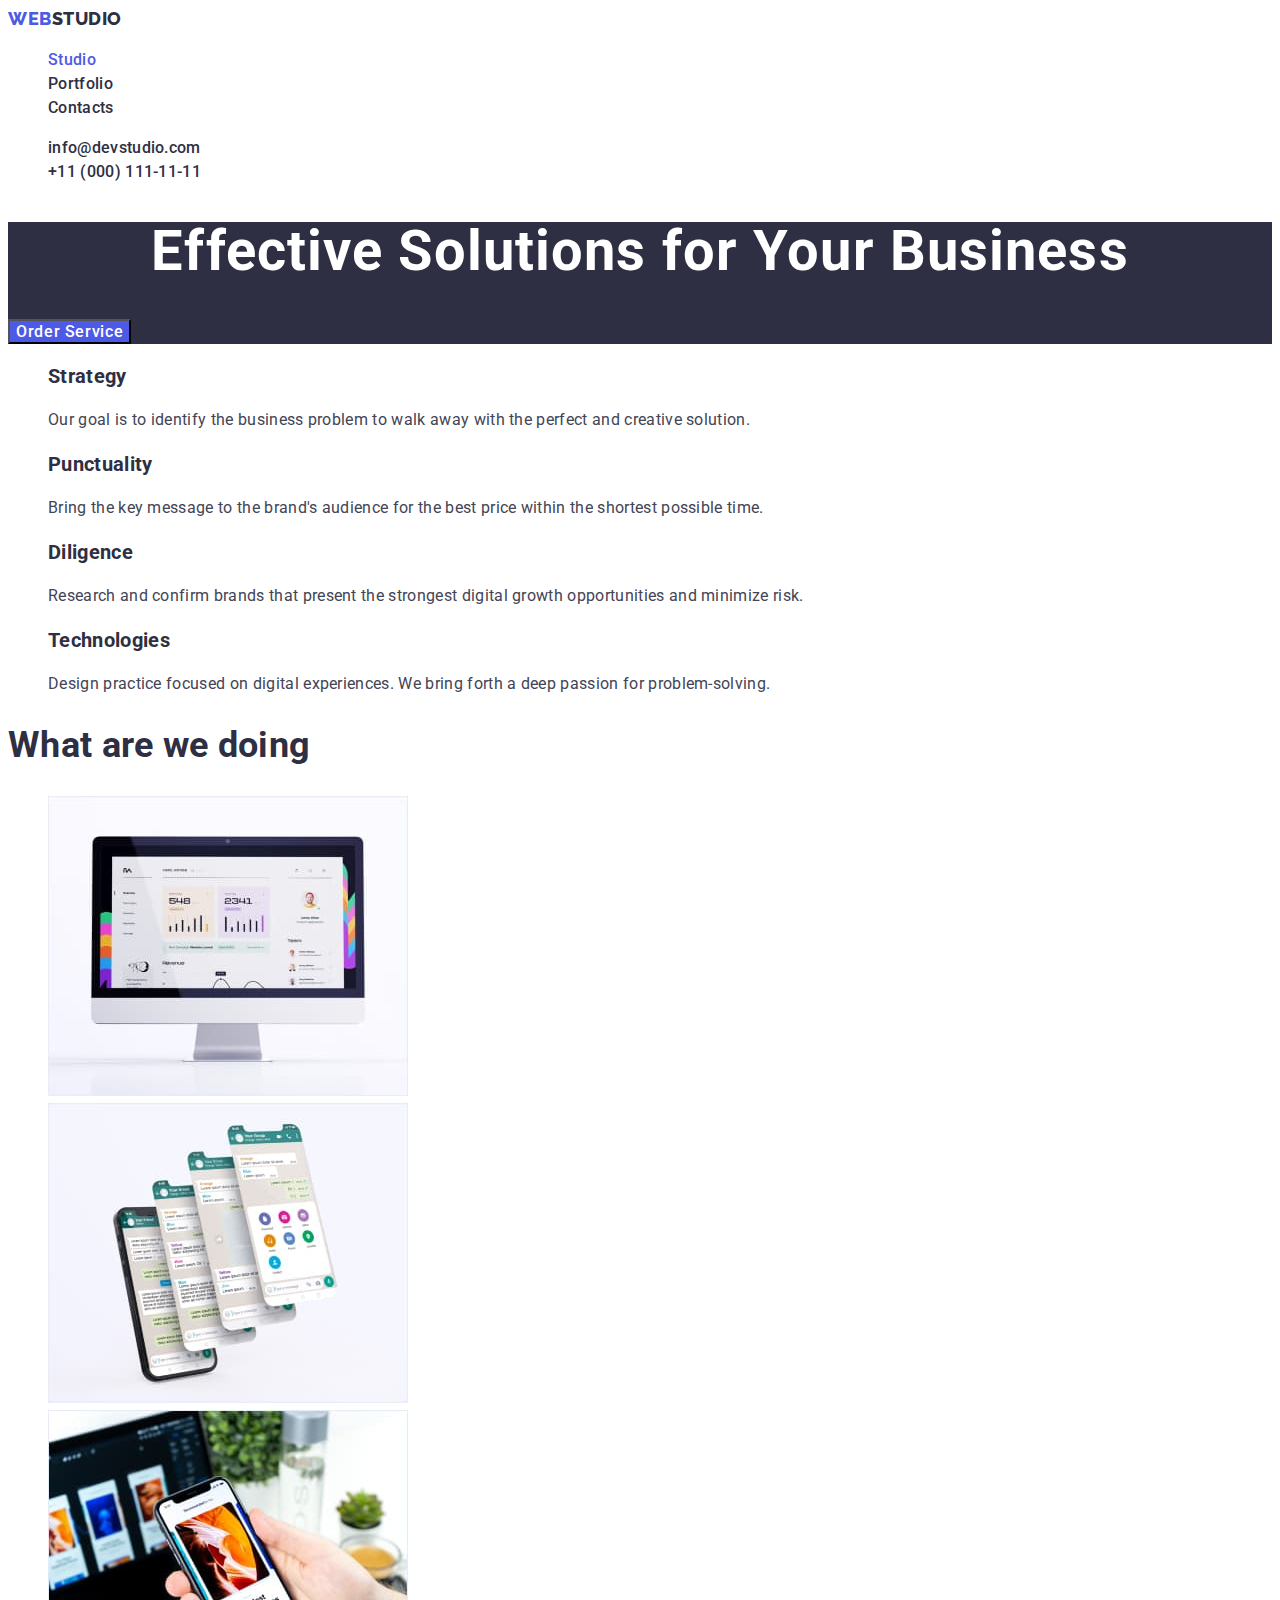
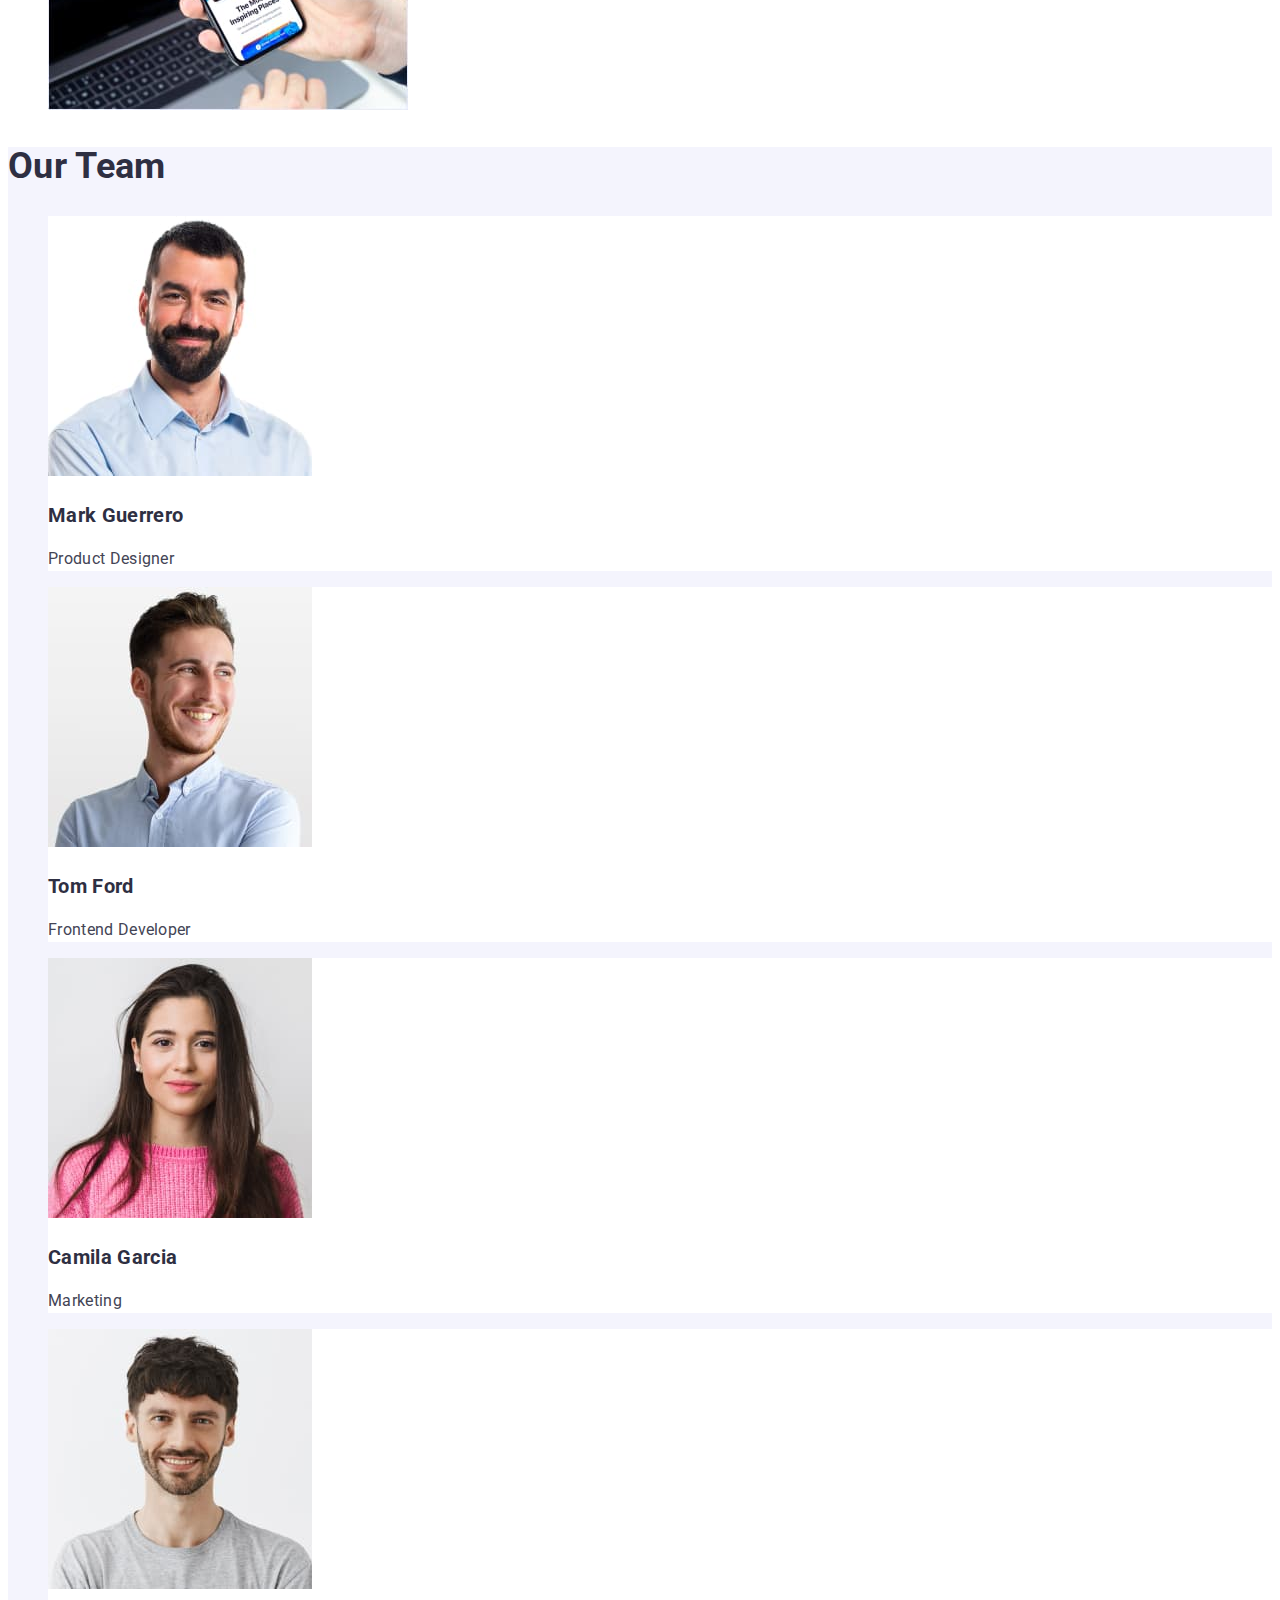
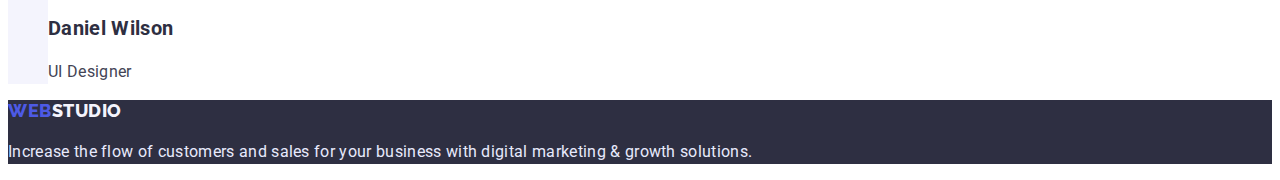
<file: index.html>
<!DOCTYPE html>
<html lang="en">
  <head>
    <meta charset="UTF-8" />
    <meta http-equiv="X-UA-Compatible" content="IE=edge" />
    <meta name="viewport" content="width=device-width, initial-scale=1.0" />
    <title>Webstudio</title>
    <link rel="preconnect" href="https://fonts.googleapis.com" />
    <link rel="preconnect" href="https://fonts.gstatic.com" crossorigin />
    <link
      href="https://fonts.googleapis.com/css2?family=Raleway:wght@800&family=Roboto:wght@400;500;700;900&display=swap"
      rel="stylesheet"
    />
    <link rel="stylesheet" href="./css/styles.css" />
  </head>
  <body>
    <header>
      <nav>
        <a class="logo" href="./index.html"><span>WEB</span>STUDIO</a>
        <ul class="site-nav list">
          <li><a class="link current" href="./index.html">Studio</a></li>
          <li><a class="link" href="./portfolio.html">Portfolio</a></li>
          <li><a class="link" href="#">Contacts</a></li>
        </ul>
      </nav>

      <ul class="contact-nav list">
        <li>
          <a class="link" href="mailto:info@devstudio.com">info@devstudio.com</a>
        </li>

        <li>
          <a class="link" href="tel:+11(000)1111111">+11 (000) 111-11-11</a>
        </li>
      </ul>
    </header>

    <main>
      <section class="hero">
        <h1 class="hero-title">Effective Solutions for Your Business</h1>
        <button class="hero-button" type="button">Order Service</button>
      </section>

      <section>
        <h2 class="visually-hidden">Advantages</h2>
        <ul class="list">
          <li>
            <h3 class="title">Strategy</h3>
            <p>
              Our goal is to identify the business problem to walk away with the perfect and
              creative solution.
            </p>
          </li>
          <li>
            <h3 class="title">Punctuality</h3>
            <p>
              Bring the key message to the brand's audience for the best price within the shortest
              possible time.
            </p>
          </li>
          <li>
            <h3 class="title">Diligence</h3>
            <p>
              Research and confirm brands that present the strongest digital growth opportunities
              and minimize risk.
            </p>
          </li>
          <li>
            <h3 class="title">Technologies</h3>
            <p>
              Design practice focused on digital experiences. We bring forth a deep passion for
              problem-solving.
            </p>
          </li>
        </ul>
      </section>

      <section class="work">
        <h2 class="work-title">What are we doing</h2>
        <ul class="list">
          <li>
            <img src="./images/platform1.jpg" alt="platform1" width="360" height="300" />
          </li>
          <li>
            <img src="./images/platform2.jpg" alt="platform2" width="360" height="300" />
          </li>
          <li>
            <img src="./images/platform3.jpg" alt="platform3" width="360" height="300" />
          </li>
        </ul>
      </section>

      <section class="team">
        <h2 class="team-title">Our Team</h2>
        <ul class="list">
          <li class="team-item">
            <img
              src="./images/team/photo_guerrero.jpg"
              alt="Marc Guerrero photo"
              width="264"
              height="260"
            />
            <h3 class="title">Mark Guerrero</h3>
            <p>Product Designer</p>
          </li>
          <li class="team-item">
            <img src="./images/team/photo_ford.jpg" alt="Tom Ford photo" width="264" height="260" />
            <h3 class="title">Tom Ford</h3>
            <p>Frontend Developer</p>
          </li>
          <li class="team-item">
            <img
              src="./images/team/photo_garcia.jpg"
              alt="Camila Garcia photo"
              width="264"
              height="260"
            />
            <h3 class="title">Camila Garcia</h3>
            <p>Marketing</p>
          </li>
          <li class="team-item">
            <img
              src="./images/team/photo_wilson.jpg"
              alt="Daniel Wilson photo"
              width="264"
              height="260"
            />
            <h3 class="title">Daniel Wilson</h3>
            <p>UI Designer</p>
          </li>
        </ul>
      </section>
    </main>

    <footer class="footer-main">
      <a class="logo" href="./index.html"><span>WEB</span>STUDIO</a>
      <p class="desc">
        Increase the flow of customers and sales for your business with digital marketing & growth
        solutions.
      </p>
    </footer>
  </body>
</html>
</file>
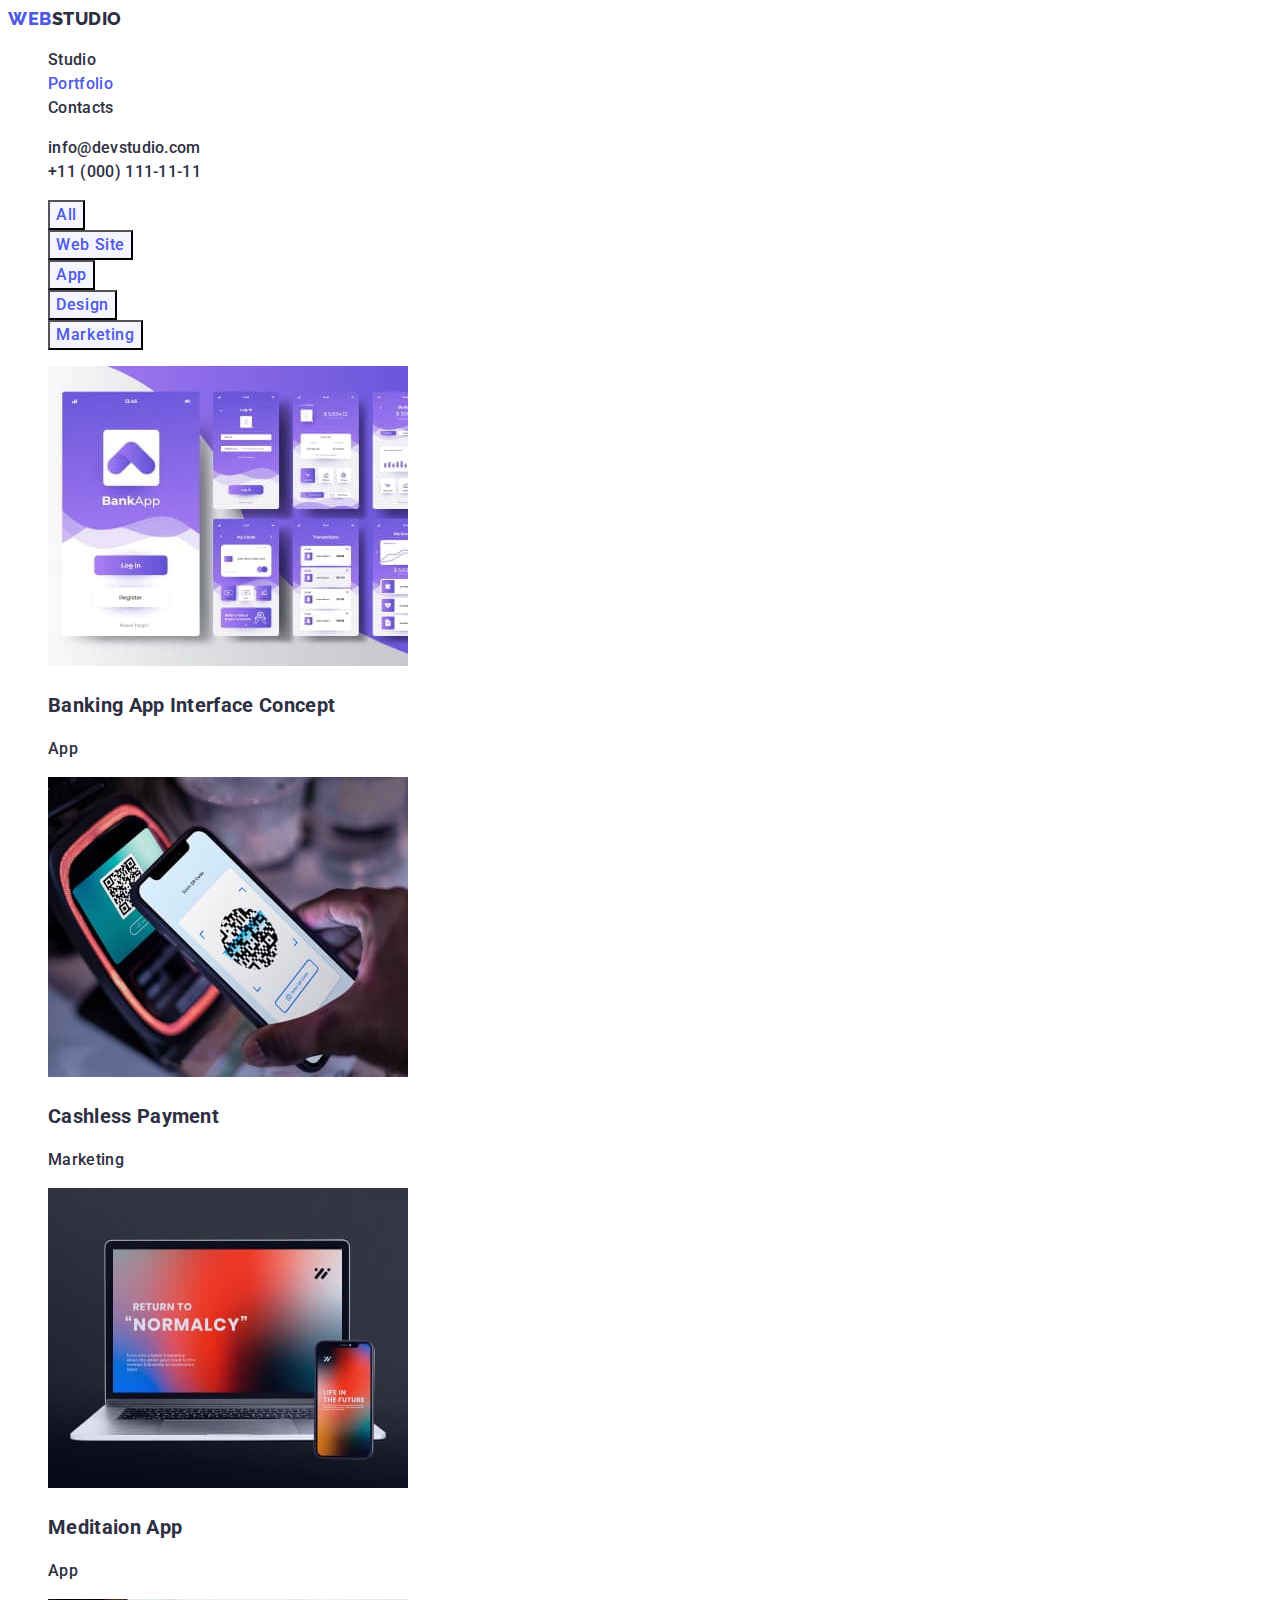
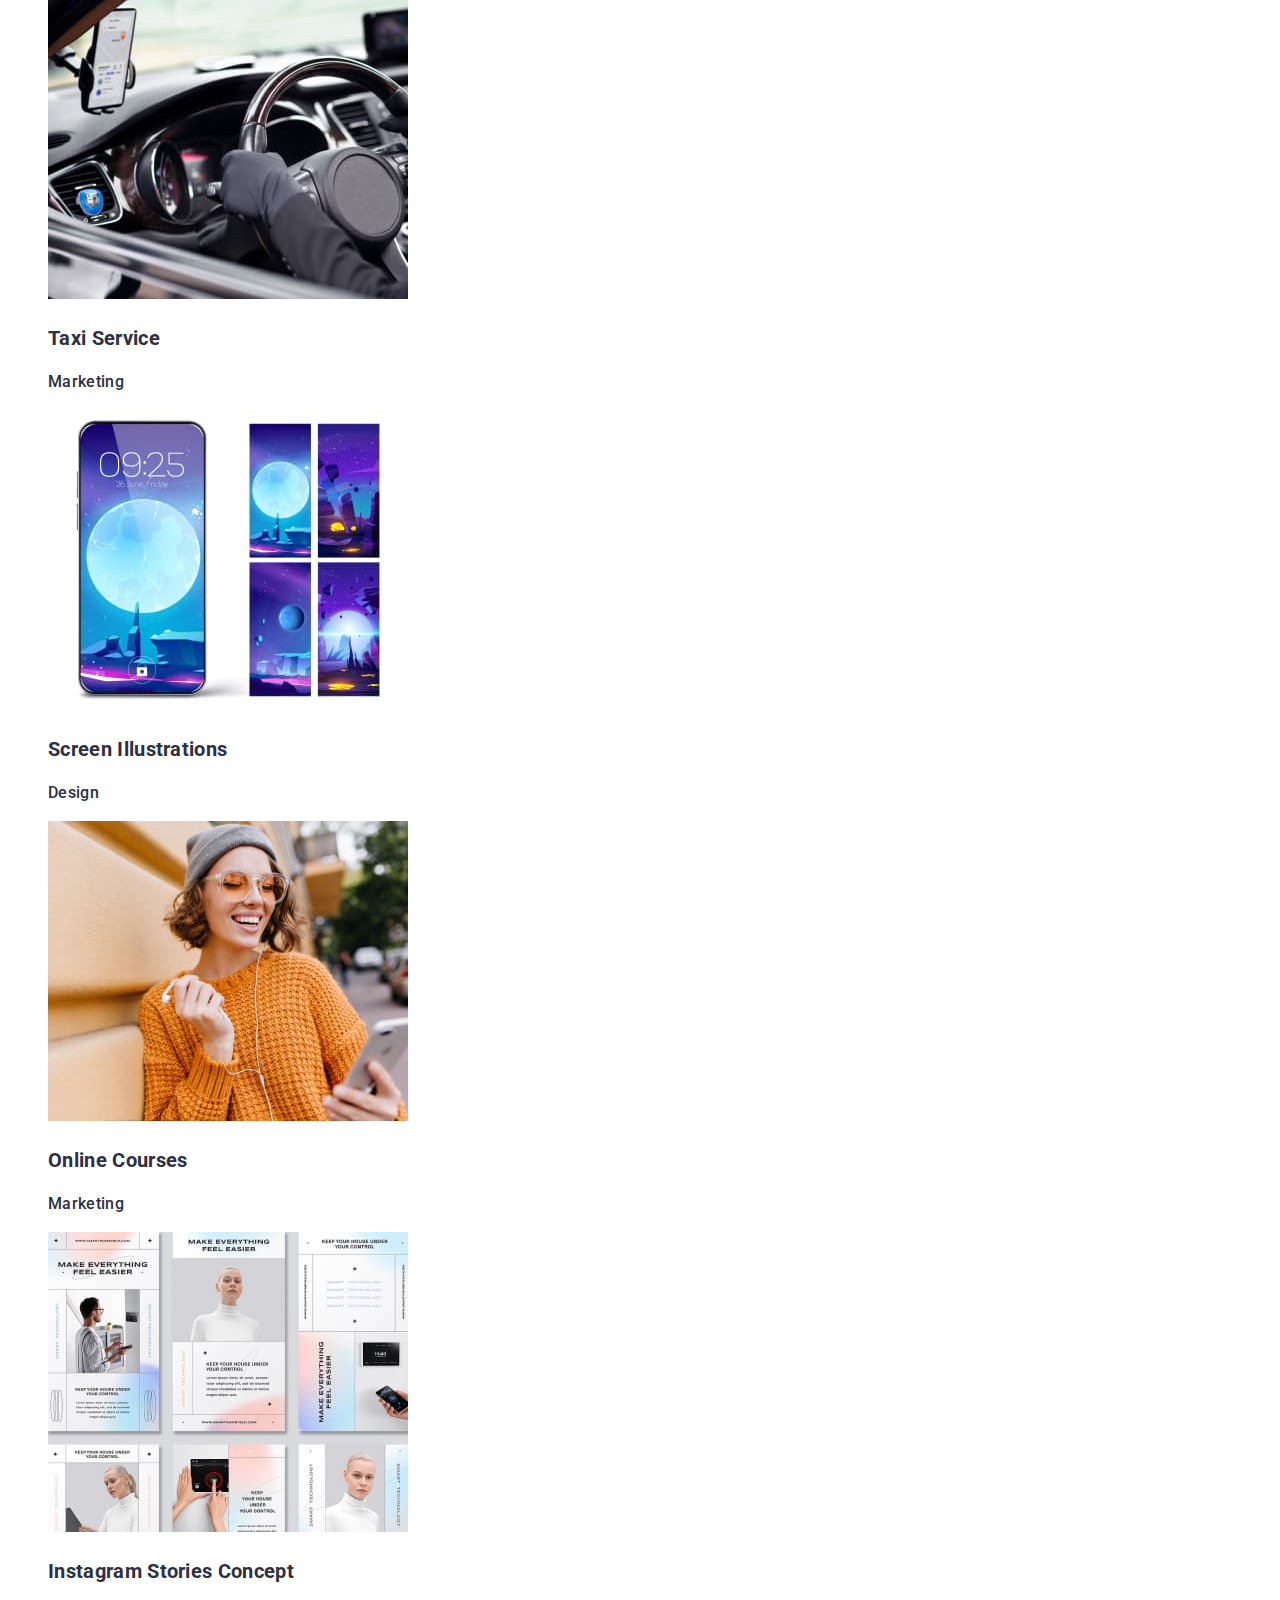
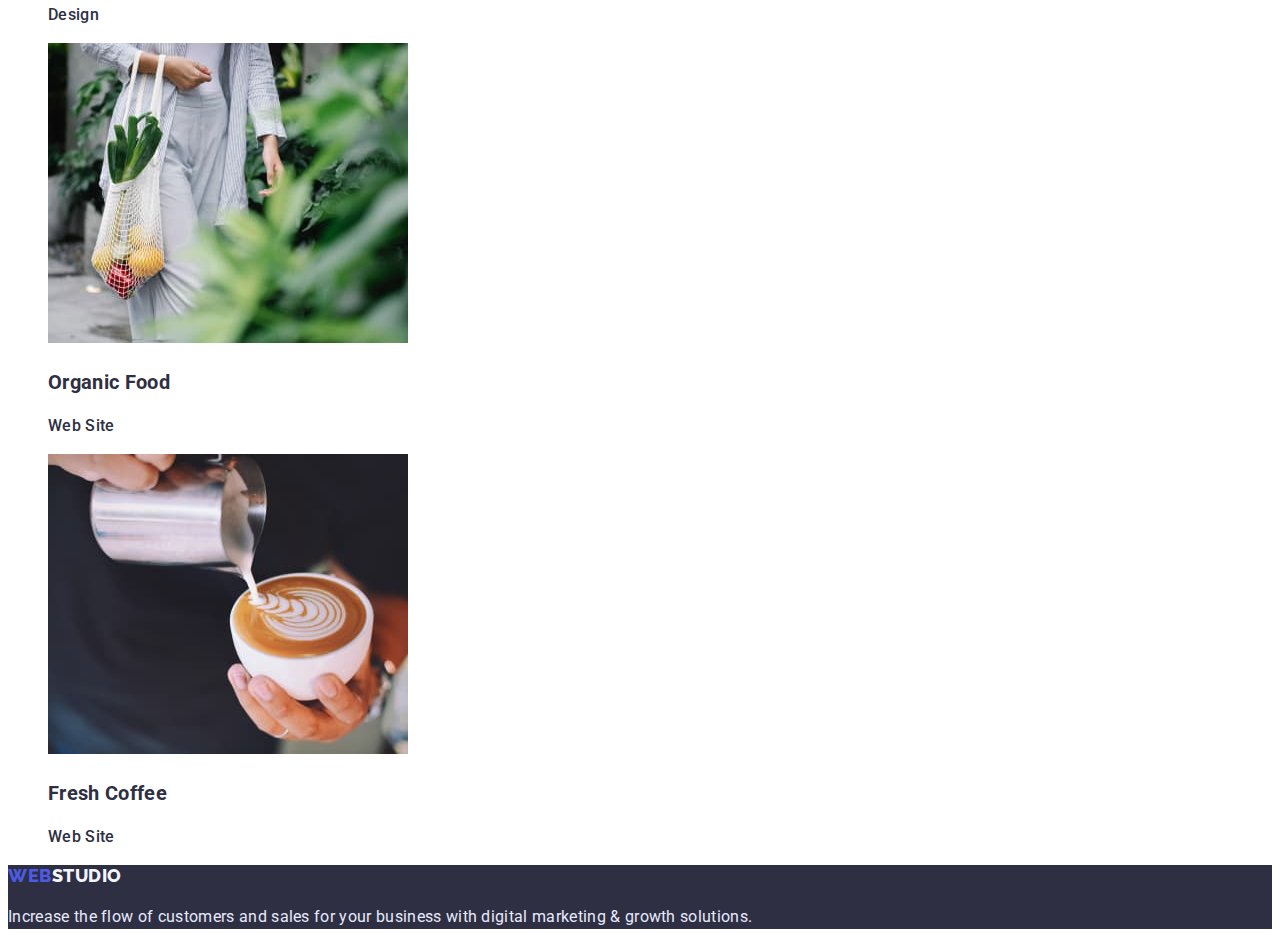
<file: portfolio.html>
<!DOCTYPE html>
<html lang="en">
  <head>
    <meta charset="UTF-8" />
    <meta http-equiv="X-UA-Compatible" content="IE=edge" />
    <meta name="viewport" content="width=device-width, initial-scale=1.0" />
    <title>Webstudio</title>
    <link rel="preconnect" href="https://fonts.googleapis.com" />
    <link rel="preconnect" href="https://fonts.gstatic.com" crossorigin />
    <link
      href="https://fonts.googleapis.com/css2?family=Raleway:wght@700&family=Roboto:wght@400;500;700;900&display=swap"
      rel="stylesheet"
    />
    <link rel="stylesheet" href="./css/styles.css" />
  </head>
  <body>
    <header>
      <nav>
        <a class="logo" href="./index.html"><span>WEB</span>STUDIO</a>
        <ul class="site-nav list">
          <li><a class="link" href="./index.html">Studio</a></li>
          <li><a class="link current" href="./portfolio.html">Portfolio</a></li>
          <li><a class="link" href="#">Contacts</a></li>
        </ul>
      </nav>

      <ul class="contact-nav list">
        <li>
          <a class="link" href="mailto:info@devstudio.com">info@devstudio.com</a>
        </li>

        <li>
          <a class="link" href="tel:+11(000)1111111">+11 (000) 111-11-11</a>
        </li>
      </ul>
    </header>

    <main>
      <section class="portfolio">
        <h2 class="visually-hidden">Portfolio</h2>
        <ul class="filter list">
          <li><button class="filter-item" type="button">All</button></li>
          <li><button class="filter-item" type="button">Web Site</button></li>
          <li><button class="filter-item" type="button">App</button></li>
          <li><button class="filter-item" type="button">Design</button></li>
          <li><button class="filter-item" type="button">Marketing</button></li>
        </ul>

        <ul class="examples-work list">
          <li>
            <a class="link" href="/">
              <img src="./images/portfolio/work1.jpg" alt="Banking app photo" />
              <h3 class="title">Banking App Interface Concept</h3>
              <p>App</p>
            </a>
          </li>
          <li>
            <a class="link" href="/">
              <img src="./images/portfolio/work2.jpg" alt="Cashless payment site photo" />
              <h3 class="title">Cashless Payment</h3>
              <p>Marketing</p>
            </a>
          </li>
          <li>
            <a class="link" href="/">
              <img src="./images/portfolio/work3.jpg" alt="Meditaion app photo" />
              <h3 class="title">Meditaion App</h3>
              <p>App</p>
            </a>
          </li>
          <li>
            <a class="link" href="/">
              <img src="./images/portfolio/work4.jpg" alt="Taxi service site photo" />
              <h3 class="title">Taxi Service</h3>
              <p>Marketing</p>
            </a>
          </li>
          <li>
            <a class="link" href="/">
              <img src="./images/portfolio/work5.jpg" alt="Screen illustrations site photo" />
              <h3 class="title">Screen Illustrations</h3>
              <p>Design</p>
            </a>
          </li>
          <li>
            <a class="link" href="/">
              <img src="./images/portfolio/work6.jpg" alt="Online courses site photo" />
              <h3 class="title">Online Courses</h3>
              <p>Marketing</p>
            </a>
          </li>
          <li>
            <a class="link" href="/">
              <img src="./images/portfolio/work7.jpg" alt="Instagram stories concept site photo" />
              <h3 class="title">Instagram Stories Concept</h3>
              <p>Design</p>
            </a>
          </li>
          <li>
            <a class="link" href="/">
              <img src="./images/portfolio/work8.jpg" alt="Organic food site photo" />
              <h3 class="title">Organic Food</h3>
              <p>Web Site</p>
            </a>
          </li>
          <li>
            <a class="link" href="/">
              <img src="./images/portfolio/work9.jpg" alt="Fresh coffee site photo" />
              <h3 class="title">Fresh Coffee</h3>
              <p>Web Site</p>
            </a>
          </li>
        </ul>
      </section>
    </main>

    <footer class="footer-main">
      <a class="logo" href="./index.html"><span>WEB</span>STUDIO</a>
      <p class="desc">
        Increase the flow of customers and sales for your business with digital marketing & growth
        solutions.
      </p>
    </footer>
  </body>
</html>
</file>
<file: css/styles.css>
:root {
  --primary-text-color: #434455;
  --primary-white-color: #ffffff;
  --title-text-color: #2e2f42;
  --accent-color: #4d5ae5;
  --light-accent-color: #f4f4fd;
}

body {
  font-family: 'Roboto', sans-serif;
  line-height: 1.5;
  letter-spacing: 0.02em;

  color: var(--primary-text-color);
}

.list {
  list-style-type: none;
}

.logo {
  font-family: 'Raleway', sans-serif;
  font-weight: 800;
  font-size: 18px;
  line-height: 1.17;
  letter-spacing: 0.03em;

  color: var(--title-text-color);
  text-decoration: none;
}

.logo span {
  color: var(--accent-color);
}

.link {
  font-size: 16px;
  font-weight: 500;

  color: var(--title-text-color);
  text-decoration: none;
}

.link.current {
  color: var(--accent-color);
}

.site-nav .link:focus,
.site-nav .link:hover {
  color: var(--primary-text-color);
}

.site-nav .link:active {
  color: var(--accent-color);
}

.contact-nav .link:hover,
.contact-nav .link:focus {
  color: var(--accent-color);
}

.hero {
  color: var(--primary-white-color);

  background-color: var(--title-text-color);
}

.hero-title {
  font-weight: 700;
  font-size: 56px;
  line-height: 1.07;
  text-align: center;
  letter-spacing: 0.02em;
}

.hero-button {
  font-family: inherit;
  font-weight: 500;
  font-size: 16px;
  line-height: 1.19;
  letter-spacing: 0.04em;

  color: inherit;

  background-color: var(--accent-color);

  cursor: pointer;
}

.hero-button:active {
  background-color: #404bbf;
}

.title {
  font-size: 20px;
  font-weight: 700;
  line-height: 1.2;

  color: var(--title-text-color);
}

.work-title,
.team-title {
  font-size: 36px;
  font-weight: 700;
  line-height: 1.11;

  color: var(--title-text-color);
}

.team {
  background-color: var(--light-accent-color);
}

.team-item {
  background-color: var(--primary-white-color);
}

.footer-main {
  background-color: var(--title-text-color);
}

.footer-main .logo {
  font-family: 'Raleway', sans-serif;
  font-weight: 800;

  color: var(--light-accent-color);
}

.footer-main .desc {
  color: #e7e9fc;

  font-weight: 400;
}

.filter-item {
  font-family: inherit;
  font-size: 16px;
  line-height: 1.5;
  font-weight: 500;
  letter-spacing: 0.04em;

  color: var(--accent-color);

  background-color: var(--light-accent-color);

  cursor: pointer;
}

.filter-item:hover,
.filter-item:focus {
  color: var(--primary-white-color);

  background-color: var(--accent-color);
}

.visually-hidden {
  position: absolute;
  white-space: nowrap;
  width: 1px;
  height: 1px;
  overflow: hidden;
  border: 0;
  padding: 0;
  clip: rect(0 0 0 0);
  clip-path: inset(50%);
  margin: -1px;
}
</file>
